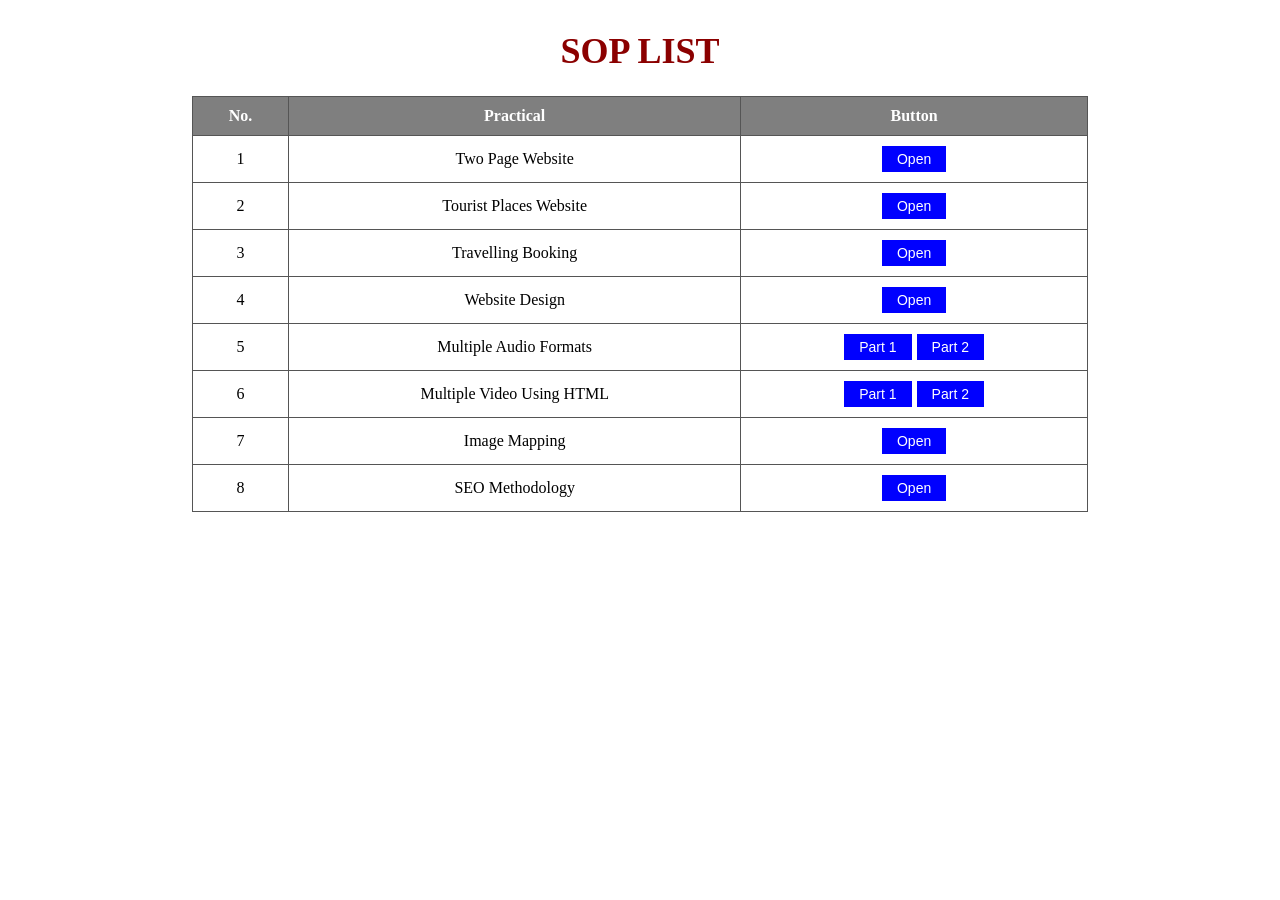
<file: index.html>
<!DOCTYPE html>
<html lang="en">
<head>
<meta charset="UTF-8">
<meta name="viewport" content="width=device-width, initial-scale=1.0">
<title>SOP Index</title>

<style>
body{
    margin:0;
    font-family: "Times New Roman", serif;
    background:#fff;
}

h1{
    text-align:center;
    color:darkred;
    margin-top:30px;
    font-size:36px;
}

table{
    width:70%;
    margin:20px auto;
    border-collapse:collapse;
}

th,td{
    border:1px solid #555;
    padding:10px;
    text-align:center;
}

th{
    background:#7f7f7f;
    color:white;
}

button{
    background:blue;
    color:white;
    border:none;
    padding:5px 15px;
    cursor:pointer;
    font-size:14px;
}

button:hover{
    background:#0000cc;
}

.btn-group{
    display:flex;
    justify-content:center;
    gap:5px;
}
</style>
</head>

<body>

<h1>SOP LIST</h1>

<table>

<tr>
<th>No.</th>
<th>Practical</th>
<th>Button</th>
</tr>

<tr>
<td>1</td>
<td>Two Page Website</td>
<td><a href="Practical1.html">
    <button>Open</button>
</a></td>
</tr>

<tr>
<td>2</td>
<td>Tourist Places Website</td>
<td><a href="Practical2.html">
    <button>Open</button>
</a></td>
</tr>

<tr>
<td>3</td>
<td>Travelling Booking</td>
<td><a href="Practical3.html">
    <button>Open</button>
</a></td>
</tr>

<tr>
<td>4</td>
<td>Website Design</td>
<td><a href="Practical4.html">
    <button>Open</button>
</a></td>
</tr>

<tr>
<td>5</td>
<td>Multiple Audio Formats</td>
<td>
<div class="btn-group">
<a href="Practical5.1.html">
    <button>Part 1</button>
</a>
<a href="Practical5.2.html">
    <button>Part 2</button>
</a>
</div>
</td>
</tr>

<tr>
<td>6</td>
<td>Multiple Video Using HTML</td>
<td>
<div class="btn-group">
    <a href="Practical6.1.html">
<button>Part 1</button>
</a>
<a href="Practical6.2.html">
<button>Part 2</button>
</a>
</div>
</td>
</tr>

<tr>
<td>7</td>
<td>Image Mapping</td>
<td><a href="Practical7.html">
    <button>Open</button>
</a></td>
</tr>

<tr>
<td>8</td>
<td>SEO Methodology</td>
<td><a href="Practical8.html">
    <button>Open</button>
</a></td>
</tr>

</table>

</body>
</html>
</file>
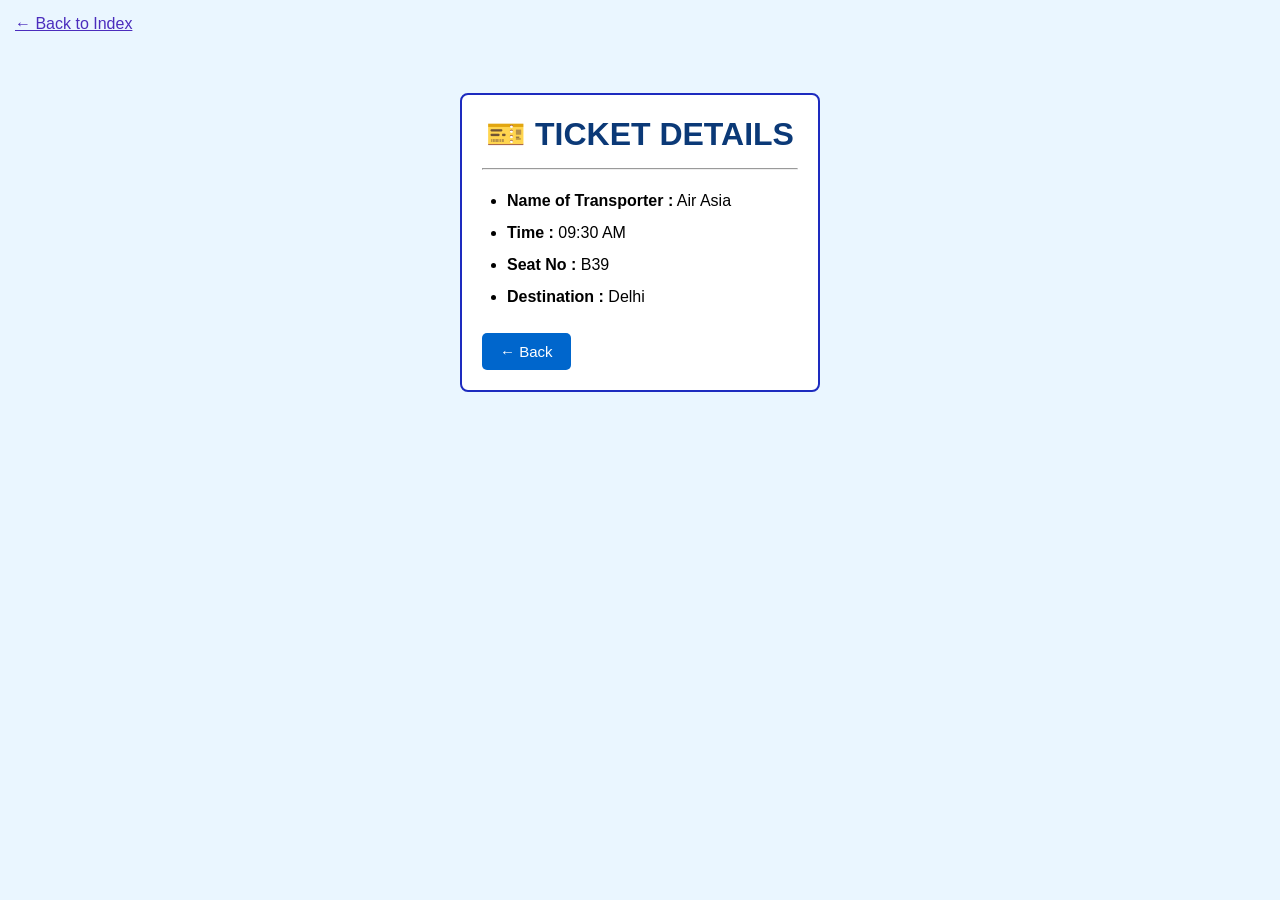
<file: confirem.html>
<!DOCTYPE html>
<html lang="en">
<head>
<meta charset="UTF-8">
<meta name="viewport" content="width=device-width, initial-scale=1.0">
<title>Travel Ticket</title>

<style>
*{
    margin:0;
    padding:0;
    box-sizing:border-box;
    font-family:Arial, sans-serif;
}

body{
    background:#eaf6ff;
}

.back-link{
    margin:15px;
}

.back-link a{
    color:#4b2dbd;
    text-decoration:underline;
    font-size:16px;
}

.container{
    width:360px;
    margin:60px auto;
    background:white;
    border:2px solid #1d2bbf;
    border-radius:8px;
    padding:20px;
}

h1{
    text-align:center;
    color:#0b3977;
    margin-bottom:15px;
}

hr{
    margin-bottom:15px;
}

ul{
    margin-left:25px;
    line-height:2;
}

button{
    margin-top:20px;
    background:#0066cc;
    color:white;
    border:none;
    padding:10px 18px;
    border-radius:5px;
    cursor:pointer;
    font-size:15px;
}

button:hover{
    background:#004da8;
}
</style>

</head>
<body>

<div class="back-link">
    <a href="index.html">← Back to Index</a>
</div>

<div class="container">

<h1>🎫 TICKET DETAILS</h1>

<hr>

<ul>
    <li><strong>Name of Transporter :</strong> Air Asia</li>
    <li><strong>Time :</strong> 09:30 AM</li>
    <li><strong>Seat No :</strong> B39</li>
    <li><strong>Destination :</strong> Delhi</li>
</ul>

<button onclick="history.back()">← Back</button>

</div>

</body>
</html>
</file>
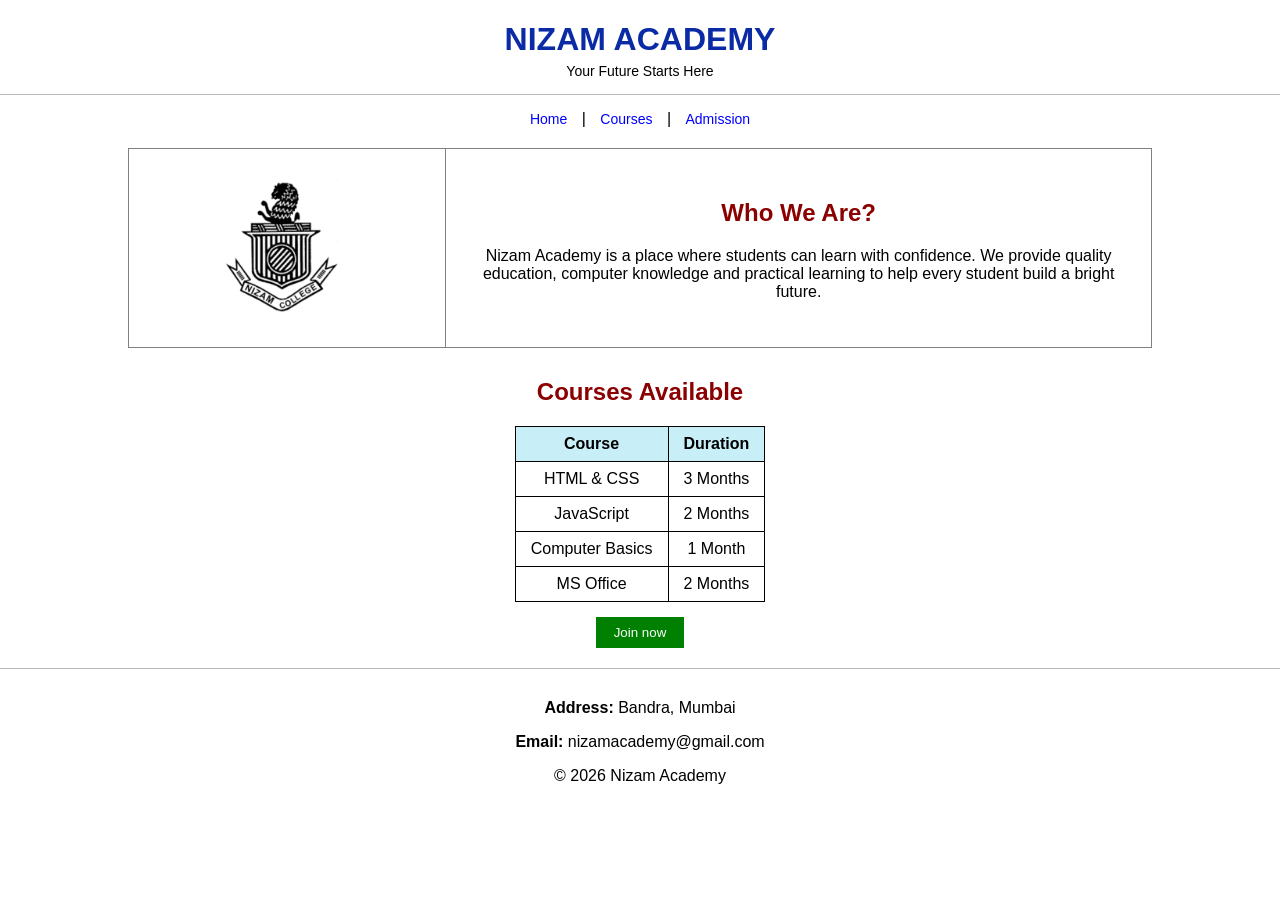
<file: Practical1.html>
<!DOCTYPE html>
<html lang="en">
<head>
<meta charset="UTF-8">
<meta name="viewport" content="width=device-width, initial-scale=1.0">
<title>Nizam Academy</title>

<style>

body{
    margin:0;
    font-family:Arial, sans-serif;
    background:white;
    text-align:center;
}

header{
    margin-top:20px;
}

h1{
    color:#0b2aa5;
    margin-bottom:5px;
}

.tagline{
    font-size:14px;
    margin-bottom:15px;
}

hr{
    border:0;
    border-top:1px solid #bbb;
}

nav{
    margin:15px 0;
}

nav a{
    text-decoration:none;
    color:blue;
    margin:0 10px;
    font-size:14px;
}

.container{
    width:80%;
    margin:20px auto;
}

.about{
    border:1px solid gray;
    display:flex;
}

.logo{
    width:30%;
    border-right:1px solid gray;
    display:flex;
    justify-content:center;
    align-items:center;
    padding:20px;
}

.logo img{
    width:250px;
}

.text{
    width:70%;
    padding:30px;
}

.text h2{
    color:darkred;
}

.course-title{
    color:darkred;
    margin-top:30px;
}

table{
    margin:auto;
    border-collapse:collapse;
}

th,td{
    border:1px solid black;
    padding:8px 15px;
}

th{
    background:#c8eef8;
}

.join{
    margin-top:15px;
}

.join button{
    background:green;
    color:white;
    border:none;
    padding:8px 18px;
    cursor:pointer;
}

footer{
    margin-top:30px;
}

</style>
</head>

<body>

<header>

<h1>NIZAM ACADEMY</h1>

<div class="tagline">
Your Future Starts Here
</div>

<hr>

<nav>
<a href="index.html">Home</a> |
<a href="#">Courses</a> |
<a href="#">Admission</a>
</nav>

</header>

<div class="container">

<div class="about">

<div class="logo">

<img src="Untitled-design-2024-02-12T152559.873.jpg" alt="Logo">

</div>

<div class="text">

<h2>Who We Are?</h2>

<p>
Nizam Academy is a place where students can learn with confidence.
We provide quality education, computer knowledge and practical learning
to help every student build a bright future.
</p>

</div>

</div>

<h2 class="course-title">Courses Available</h2>

<table>

<tr>
<th>Course</th>
<th>Duration</th>
</tr>

<tr>
<td>HTML & CSS</td>
<td>3 Months</td>
</tr>

<tr>
<td>JavaScript</td>
<td>2 Months</td>
</tr>

<tr>
<td>Computer Basics</td>
<td>1 Month</td>
</tr>

<tr>
<td>MS Office</td>
<td>2 Months</td>
</tr>

</table>

<div class="join">
<a href="admission form.html">
    <button>Join now</button>
</a>
</div>

</div>

<hr>

<footer>

<p><strong>Address:</strong> Bandra, Mumbai</p>

<p><strong>Email:</strong> nizamacademy@gmail.com</p>

<p>© 2026 Nizam Academy</p>

</footer>

</body>
</html>
</file>
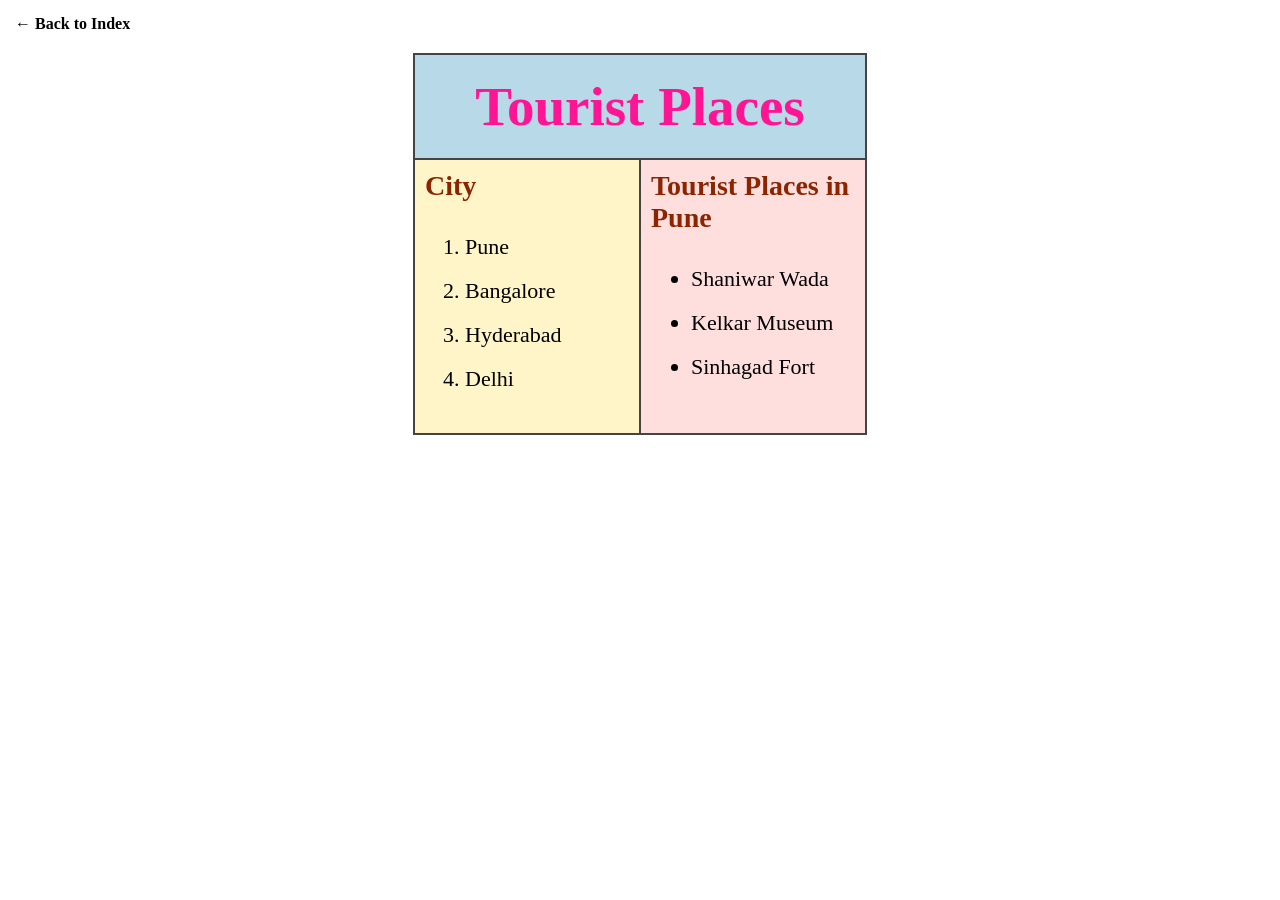
<file: Practical2.html>
<!DOCTYPE html>
<html lang="en">
<head>
<meta charset="UTF-8">
<meta name="viewport" content="width=device-width, initial-scale=1.0">
<title>Tourist Places</title>

<style>
body{
    font-family:"Times New Roman", serif;
    background:white;
    margin:0;
}

.back{
    margin:15px;
}

.back a{
    text-decoration:none;
    color:black;
    font-weight:bold;
}

.container{
    width:450px;
    margin:20px auto;
    border:2px solid #444;
}

.header{
    background:#b8d9e8;
    text-align:center;
    padding:20px;
    border-bottom:2px solid #444;
}

.header h1{
    margin:0;
    color:#ff1493;
    font-size:55px;
}

.content{
    display:flex;
}

.left{
    width:50%;
    background:#fff5c8;
    border-right:2px solid #444;
    padding:10px;
}

.right{
    width:50%;
    background:#ffdede;
    padding:10px;
}

h2{
    margin-top:0;
    color:#8b2500;
    font-size:28px;
}

ol{
    line-height:2;
    font-size:22px;
}

ul{
    line-height:2;
    font-size:22px;
}
</style>
</head>

<body>

<div class="back">
    <a href="index.html">← Back to Index</a>
</div>

<div class="container">

<div class="header">
<h1>Tourist Places</h1>
</div>

<div class="content">

<div class="left">
<h2>City</h2>

<ol>
<li>Pune</li>
<li>Bangalore</li>
<li>Hyderabad</li>
<li>Delhi</li>
</ol>

</div>

<div class="right">

<h2>Tourist Places in Pune</h2>

<ul>
<li>Shaniwar Wada</li>
<li>Kelkar Museum</li>
<li>Sinhagad Fort</li>
</ul>

</div>

</div>

</div>

</body>
</html>
</file>
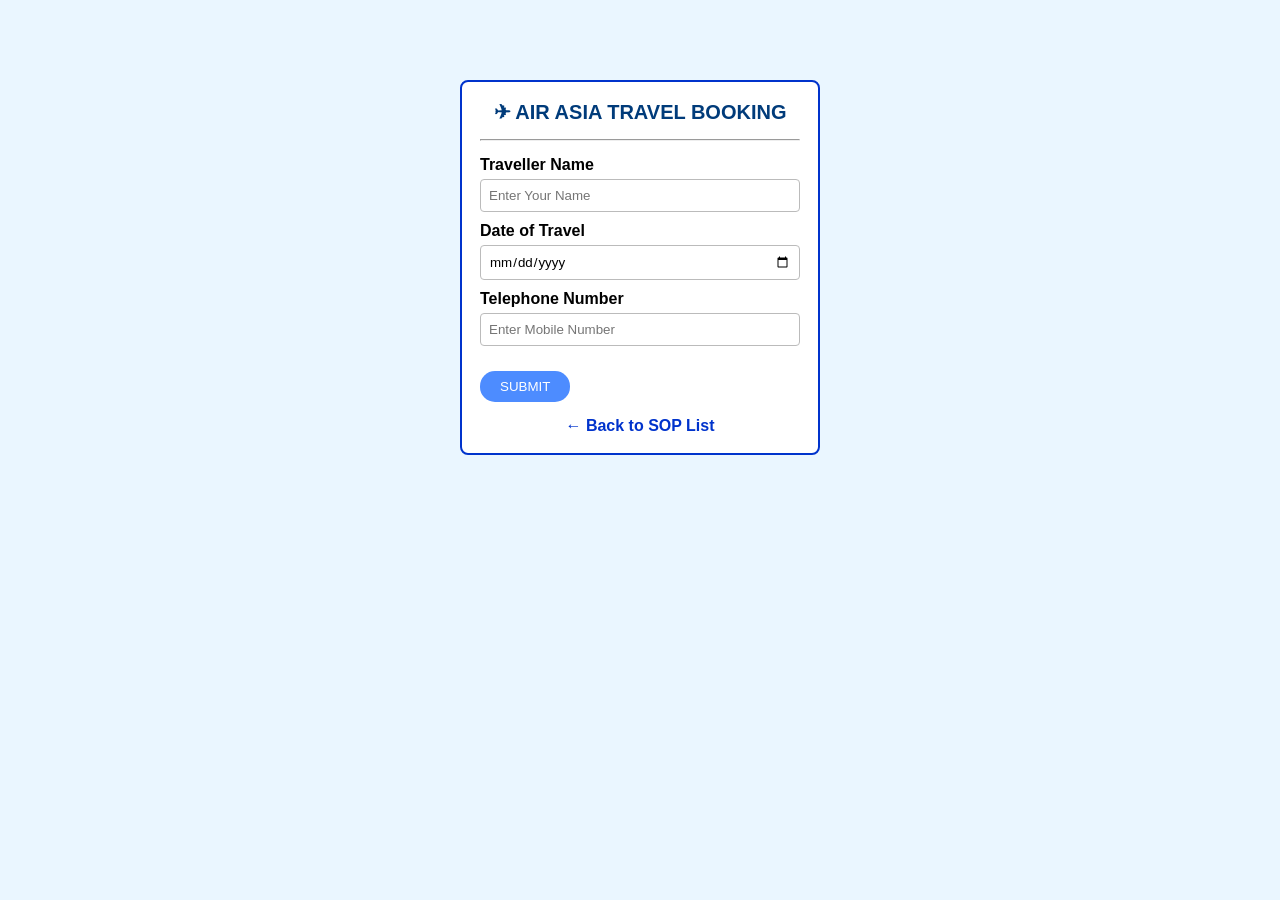
<file: Practical3.html>
<!DOCTYPE html>
<html lang="en">
<head>
<meta charset="UTF-8">
<meta name="viewport" content="width=device-width, initial-scale=1.0">
<title>Air Asia Travel Booking</title>

<style>
*{
    margin:0;
    padding:0;
    box-sizing:border-box;
    font-family:Arial, sans-serif;
}

body{
    background:#eaf6ff;
}

.container{
    width:360px;
    margin:80px auto;
    background:#fff;
    border:2px solid #0033cc;
    border-radius:8px;
    padding:18px;
}

h1{
    text-align:center;
    color:#003b7a;
    font-size:20px;
    margin-bottom:15px;
}

hr{
    margin-bottom:15px;
}

label{
    font-weight:bold;
    display:block;
    margin-top:10px;
    margin-bottom:5px;
}

input{
    width:100%;
    padding:8px;
    border:1px solid #bbb;
    border-radius:4px;
}

button{
    margin-top:25px;
    background:#4d8cff;
    color:white;
    border:none;
    padding:8px 20px;
    border-radius:15px;
    cursor:pointer;
}

button:hover{
    background:#1e5fff;
}

.back{
    margin-top:15px;
    text-align:center;
}

.back a{
    text-decoration:none;
    color:#0033cc;
    font-weight:bold;
}
</style>
</head>

<body>

<div class="container">

<h1>✈ AIR ASIA TRAVEL BOOKING</h1>

<hr>

<form action="confirem.html">

<label>Traveller Name</label>
<input type="text" placeholder="Enter Your Name">

<label>Date of Travel</label>
<input type="date">

<label>Telephone Number</label>
<input type="tel" placeholder="Enter Mobile Number">

<button type="submit">SUBMIT</button>

</form>

<div class="back">
    <a href="index.html">← Back to SOP List</a>
</div>

</div>

</body>
</html>
</file>
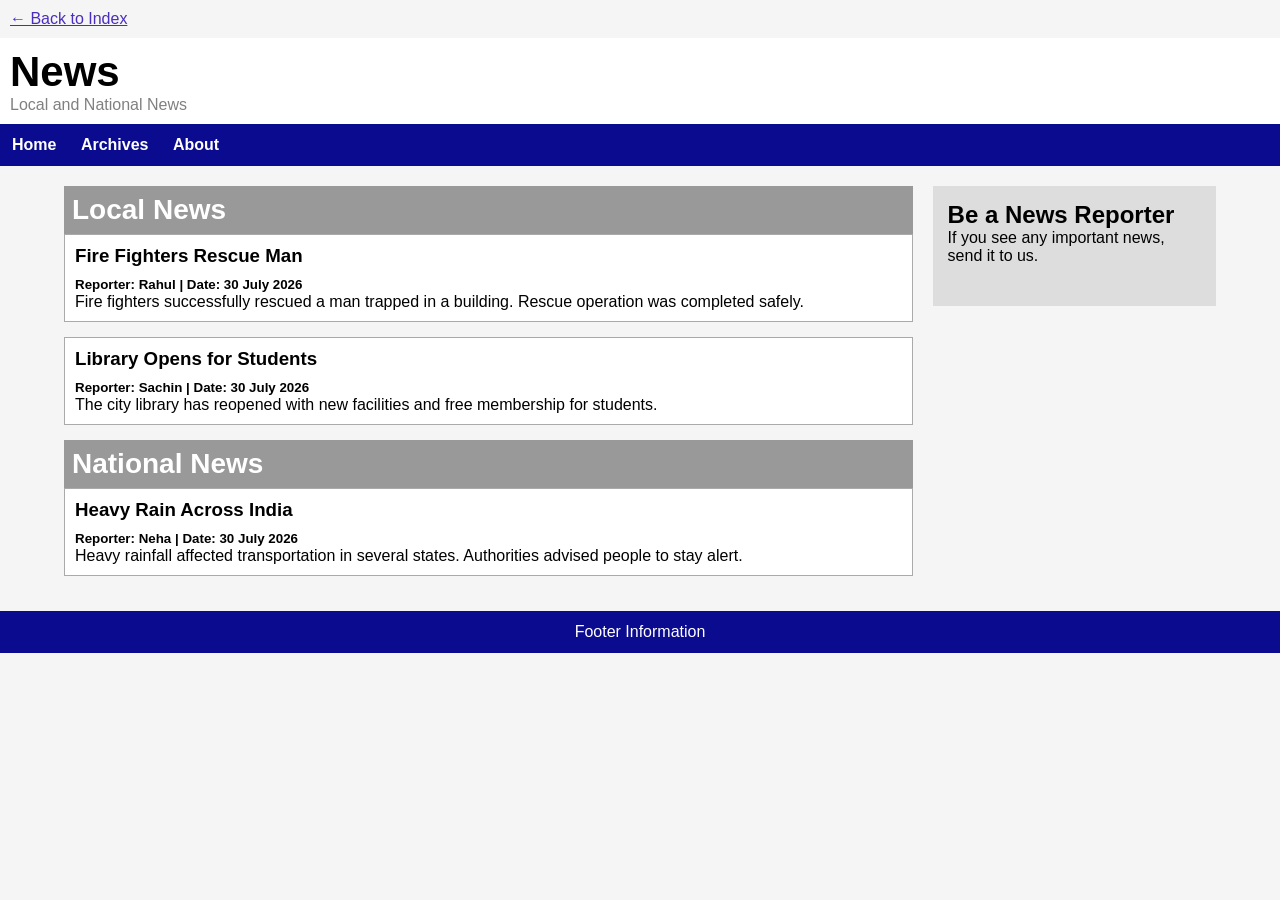
<file: Practical4.html>
<!DOCTYPE html>
<html lang="en">
<head>
<meta charset="UTF-8">
<meta name="viewport" content="width=device-width, initial-scale=1.0">
<title>News Website</title>

<style>
*{
    margin:0;
    padding:0;
    box-sizing:border-box;
    font-family:Arial, sans-serif;
}

body{
    background:#f5f5f5;
}

.back{
    padding:10px;
}

.back a{
    color:#4b2dbd;
}

header{
    background:white;
    padding:10px;
}

header h1{
    font-size:42px;
}

header p{
    color:gray;
}

nav{
    background:#0b0b8f;
    padding:12px;
}

nav a{
    color:white;
    text-decoration:none;
    margin-right:20px;
    font-weight:bold;
}

.container{
    width:90%;
    margin:20px auto;
    display:flex;
    gap:20px;
}

.left{
    width:75%;
}

.right{
    width:25%;
    background:#ddd;
    padding:15px;
    height:120px;
}

.section-title{
    background:#999;
    color:white;
    padding:8px;
    font-size:28px;
    font-weight:bold;
}

.news-box{
    background:white;
    border:1px solid #aaa;
    padding:10px;
    margin-bottom:15px;
}

.news-box h3{
    margin-bottom:8px;
}

.news-box small{
    font-weight:bold;
}

footer{
    background:#0b0b8f;
    color:white;
    text-align:center;
    padding:12px;
    margin-top:20px;
}
</style>

</head>

<body>

<div class="back">
    <a href="index.html">← Back to Index</a>
</div>

<header>
<h1>News</h1>
<p>Local and National News</p>
</header>

<nav>
<a href="index.html">Home</a>
<a href="#">Archives</a>
<a href="#">About</a>
</nav>

<div class="container">

<div class="left">

<div class="section-title">Local News</div>

<div class="news-box">
<h3>Fire Fighters Rescue Man</h3>
<small>Reporter: Rahul | Date: 30 July 2026</small>
<p>Fire fighters successfully rescued a man trapped in a building. Rescue operation was completed safely.</p>
</div>

<div class="news-box">
<h3>Library Opens for Students</h3>
<small>Reporter: Sachin | Date: 30 July 2026</small>
<p>The city library has reopened with new facilities and free membership for students.</p>
</div>

<div class="section-title">National News</div>

<div class="news-box">
<h3>Heavy Rain Across India</h3>
<small>Reporter: Neha | Date: 30 July 2026</small>
<p>Heavy rainfall affected transportation in several states. Authorities advised people to stay alert.</p>
</div>

</div>

<div class="right">
<h2>Be a News Reporter</h2>
<p>If you see any important news, send it to us.</p>
</div>

</div>

<footer>
Footer Information
</footer>

</body>
</html>
</file>
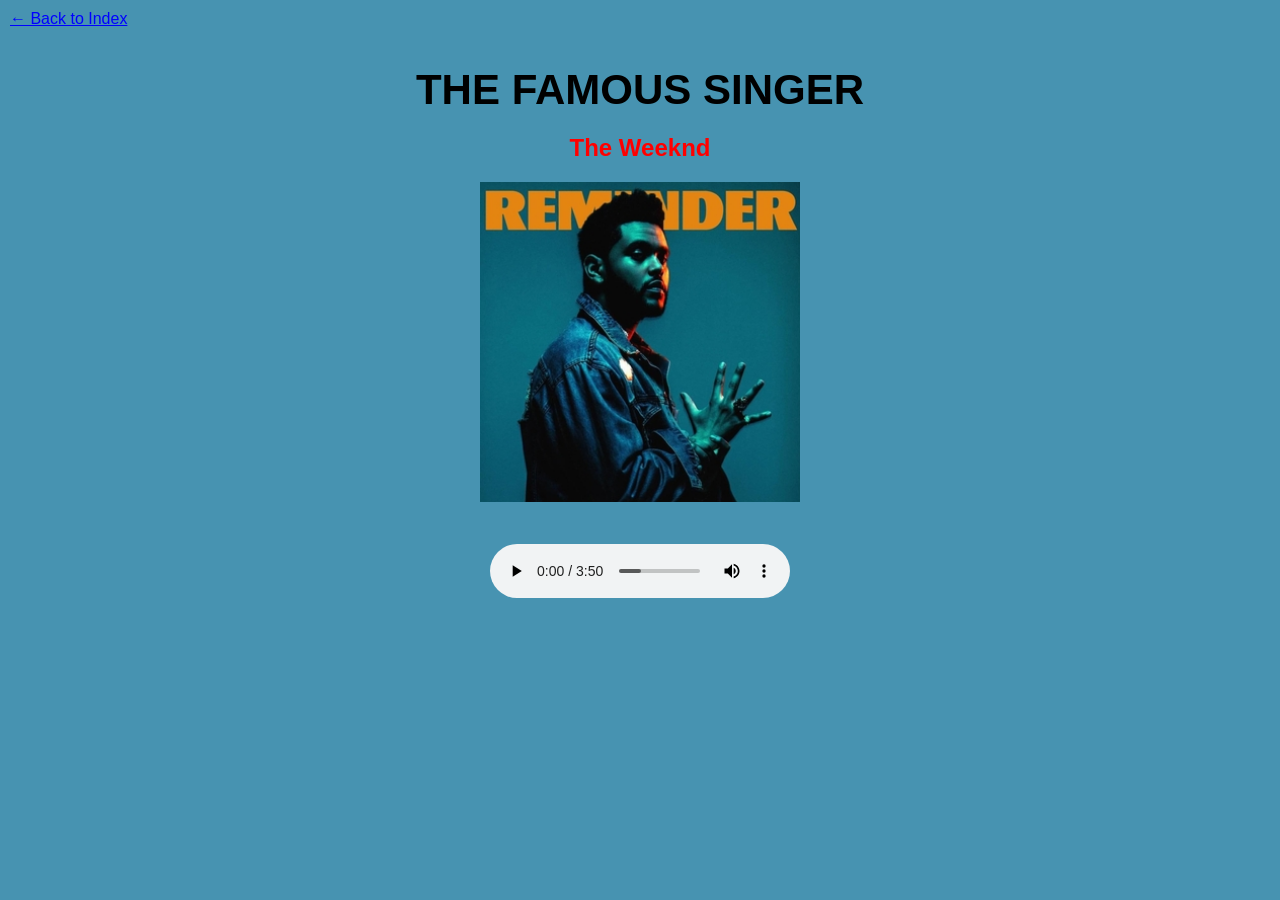
<file: Practical5.1.html>
<!DOCTYPE html>
<html lang="en">
<head>
<meta charset="UTF-8">
<meta name="viewport" content="width=device-width, initial-scale=1.0">
<title>Audio Example</title>

<style>
body{
    margin:0;
    font-family:Arial, sans-serif;
    background:#4793b1;
    text-align:center;
}

.back{
    text-align:left;
    padding:10px;
}

.back a{
    color:blue;
}

.container{
    margin-top:20px;
}

h1{
    font-size:42px;
    margin-bottom:10px;
}

h2{
    color:red;
    margin-bottom:20px;
}

img{
    width:320px;
    height:320px;
    object-fit:cover;
}

audio{
    margin-top:20px;
}
</style>

</head>
<body>

<div class="back">
    <a href="index.html">← Back to Index</a>
</div>

<div class="container">

<h1>THE FAMOUS SINGER</h1>

<h2>The Weeknd</h2>

<img src="The_Weeknd_-_Reminder_(Cover_Art).jpg" alt="The Weeknd">

<br><br>

<audio controls autoplay>
    <source src="The Weeknd - Reminder (Official Video).mp3" type="audio/mpeg">
    Your browser does not support the audio element.
</audio>

</div>

</body>
</html>
</file>
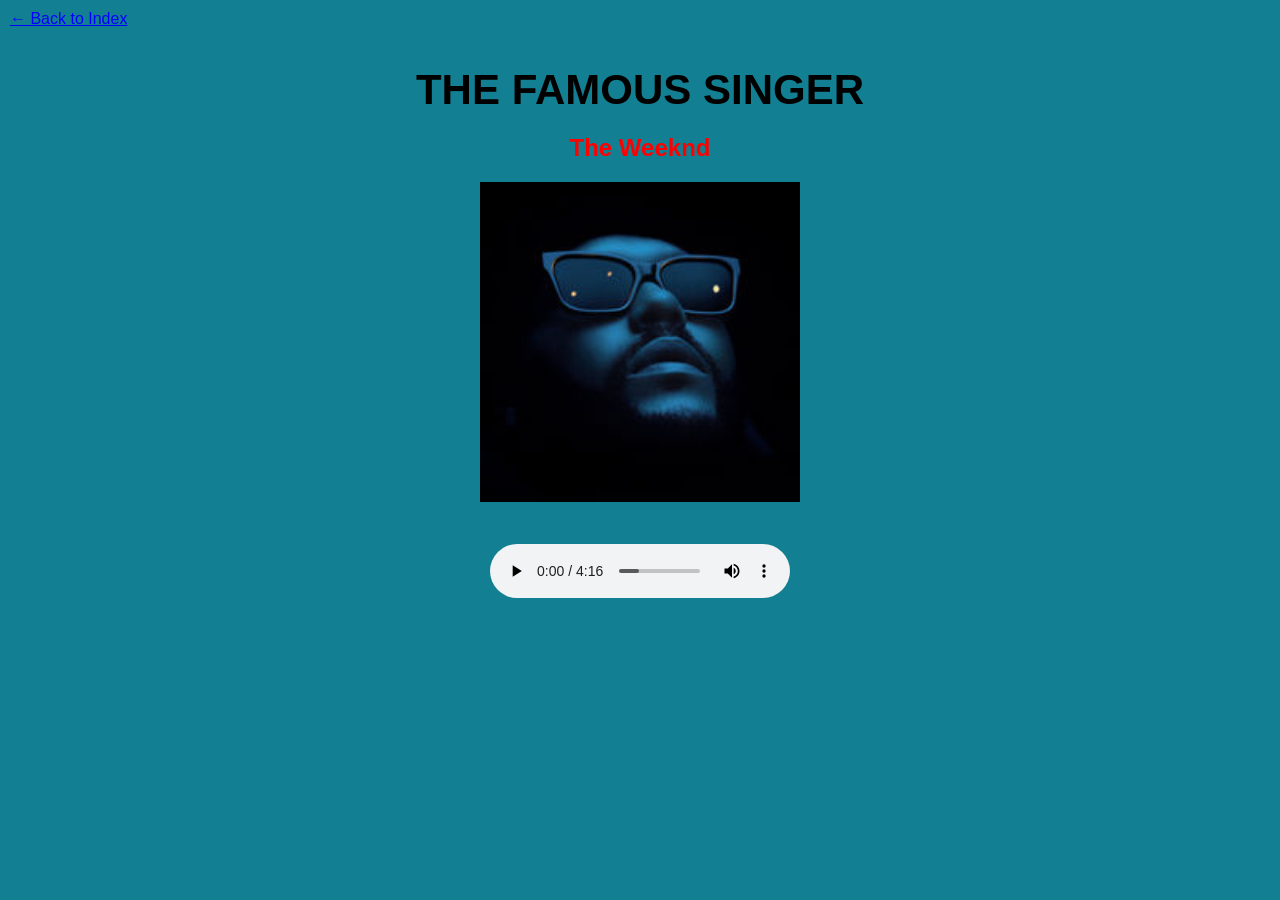
<file: Practical5.2.html>
<!DOCTYPE html>
<html lang="en">
<head>
<meta charset="UTF-8">
<meta name="viewport" content="width=device-width, initial-scale=1.0">
<title>Audio Example</title>

<style>
body{
    margin:0;
    font-family:Arial, sans-serif;
    background:#127f92;
    text-align:center;
}

.back{
    text-align:left;
    padding:10px;
}

.back a{
    color:blue;
}

.container{
    margin-top:20px;
}

h1{
    font-size:42px;
    margin-bottom:10px;
}

h2{
    color:red;
    margin-bottom:20px;
}

img{
    width:320px;
    height:320px;
    object-fit:cover;
}

audio{
    margin-top:20px;
}
</style>

</head>
<body>

<div class="back">
    <a href="index.html">← Back to Index</a>
</div>

<div class="container">

<h1>THE FAMOUS SINGER</h1>

<h2>The Weeknd</h2>

<img src="200x200.jpg" alt="The Weeknd">

<br><br>

<audio controls autoplay>
    <source src="The Weeknd, Playboi Carti - Timeless.mp3" type="audio/mpeg">
    Your browser does not support the audio element.
</audio>

</div>

</body>
</html>
</file>
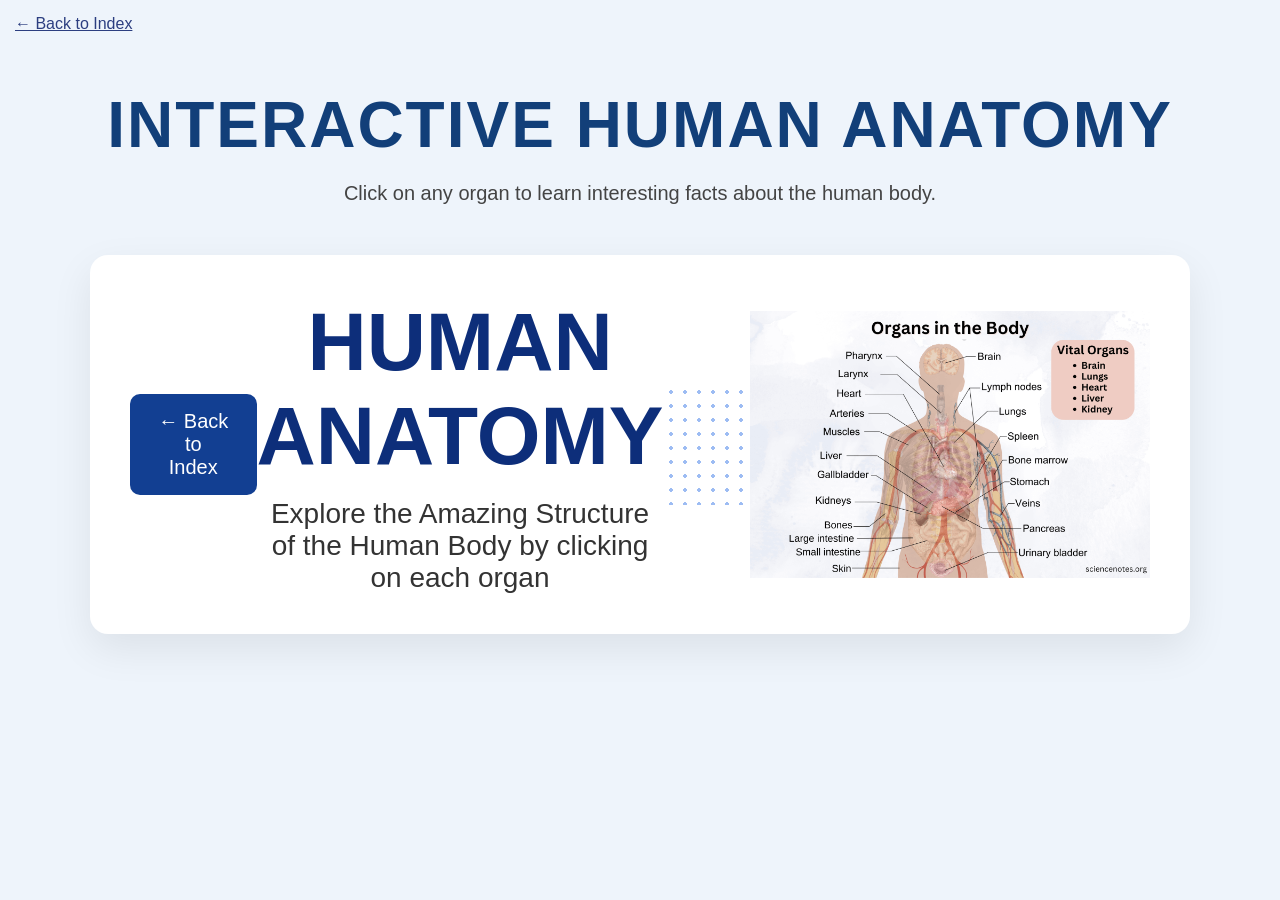
<file: Practical7.html>
<!DOCTYPE html>
<html lang="en">
<head>
<meta charset="UTF-8">
<meta name="viewport" content="width=device-width, initial-scale=1.0">
<title>Interactive Human Anatomy</title>
<link rel="stylesheet" href="style.css">
</head>
<body>

<a href="index.html" class="back-link">← Back to Index</a>

<section class="hero">

    <h1>INTERACTIVE HUMAN ANATOMY</h1>

    <p>
        Click on any organ to learn interesting facts about the human body.
    </p>

    <div class="banner">

        <button class="btn">
            ← Back to Index
        </button>

        <div class="content">
            <h2>HUMAN ANATOMY</h2>

            <p>
                Explore the Amazing Structure of the Human Body by clicking on each organ
            </p>
        </div>

        <div class="dots"></div>

        <img src="Organs-in-the-Body-Diagram.png" width="400" alt="Human Diagram">

    </div>

</section>

</body>
</html>
</file>
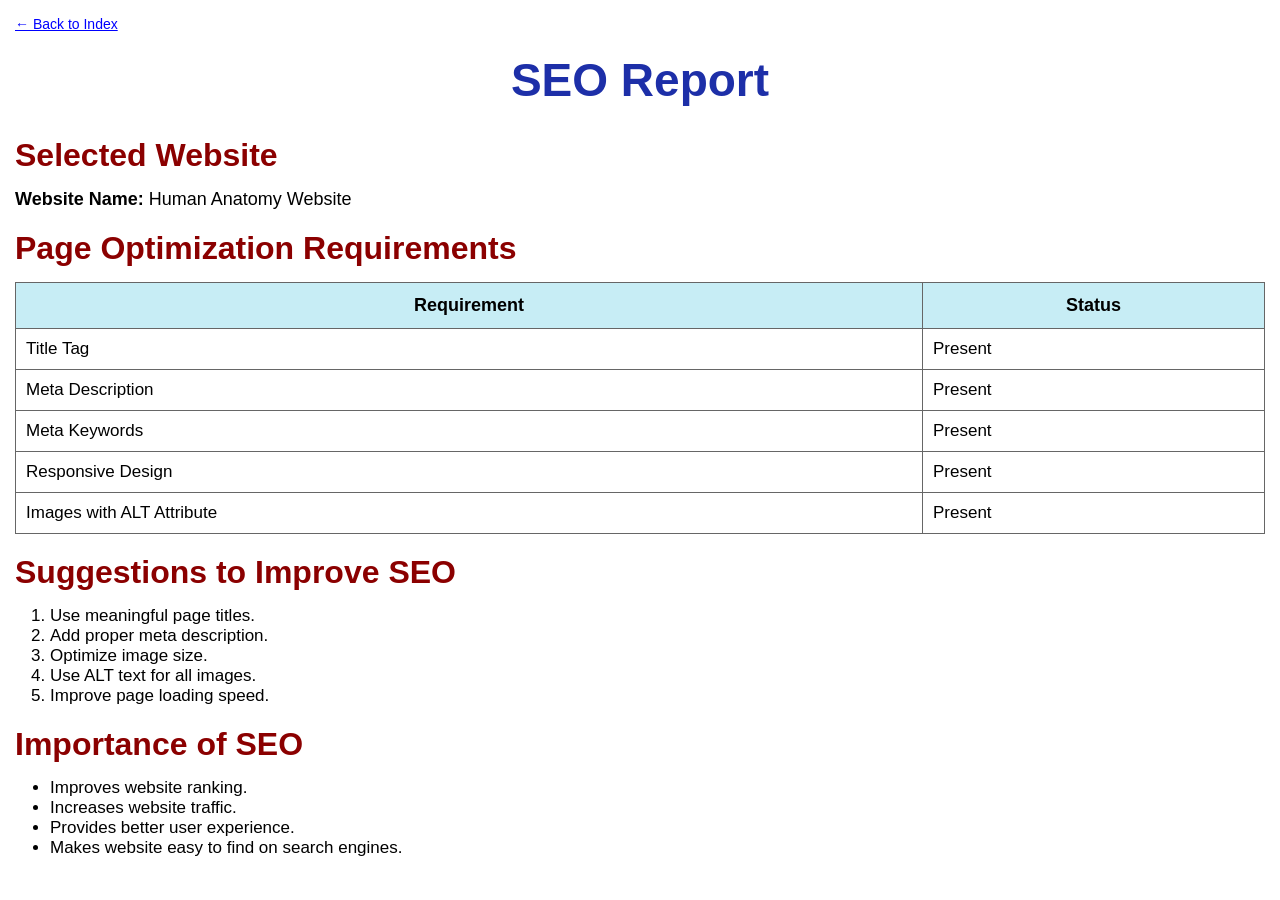
<file: Practical8.html>
<!DOCTYPE html>
<html lang="en">
<head>
<meta charset="UTF-8">
<meta name="viewport" content="width=device-width, initial-scale=1.0">
<title>SEO Report</title>

<style>
*{
    margin:0;
    padding:0;
    box-sizing:border-box;
    font-family:Arial, Helvetica, sans-serif;
}

body{
    background:#ffffff;
    padding:15px;
    color:#000;
}

a{
    color:blue;
    font-size:14px;
}

h1{
    text-align:center;
    color:#1d2fa8;
    margin:20px 0 30px;
    font-size:46px;
}

.section-title{
    color:#8B0000;
    font-size:32px;
    margin:20px 0 15px;
    font-weight:bold;
}

.website-info{
    margin-bottom:20px;
    font-size:18px;
}

table{
    width:100%;
    border-collapse:collapse;
    margin-top:15px;
}

table, th, td{
    border:1px solid #666;
}

th{
    background:#c7edf5;
    padding:12px;
    text-align:center;
    font-size:18px;
}

td{
    padding:10px;
    font-size:17px;
}

ol{
    margin-left:35px;
    margin-top:10px;
    font-size:17px;
}

ul{
    margin-left:35px;
    margin-top:10px;
    font-size:17px;
}

.content{
    width:100%;
}
</style>

</head>

<body>

<a href="index.html">&larr; Back to Index</a>

<h1>SEO Report</h1>

<div class="content">

    <div class="section-title">Selected Website</div>

    <div class="website-info">
        <strong>Website Name:</strong> Human Anatomy Website
    </div>

    <div class="section-title">Page Optimization Requirements</div>

    <table>
        <tr>
            <th>Requirement</th>
            <th>Status</th>
        </tr>

        <tr>
            <td>Title Tag</td>
            <td>Present</td>
        </tr>

        <tr>
            <td>Meta Description</td>
            <td>Present</td>
        </tr>

        <tr>
            <td>Meta Keywords</td>
            <td>Present</td>
        </tr>

        <tr>
            <td>Responsive Design</td>
            <td>Present</td>
        </tr>

        <tr>
            <td>Images with ALT Attribute</td>
            <td>Present</td>
        </tr>
    </table>

    <div class="section-title">Suggestions to Improve SEO</div>

    <ol>
        <li>Use meaningful page titles.</li>
        <li>Add proper meta description.</li>
        <li>Optimize image size.</li>
        <li>Use ALT text for all images.</li>
        <li>Improve page loading speed.</li>
    </ol>

    <div class="section-title">Importance of SEO</div>

    <ul>
        <li>Improves website ranking.</li>
        <li>Increases website traffic.</li>
        <li>Provides better user experience.</li>
        <li>Makes website easy to find on search engines.</li>
    </ul>

</div>

</body>
</html>
</file>
<file: style.css>
*{
    margin:0;
    padding:0;
    box-sizing:border-box;
    font-family:Arial, Helvetica, sans-serif;
}

body{
    background:#eef4fb;
}

.back-link{
    margin:15px;
    display:inline-block;
    color:#2c3e80;
}

.hero{
    text-align:center;
    margin-top:40px;
}

.hero h1{
    font-size:64px;
    color:#123f79;
    font-weight:800;
    letter-spacing:2px;
}

.hero>p{
    margin-top:20px;
    color:#444;
    font-size:20px;
}

.banner{

    width:1100px;
    max-width:95%;
    margin:50px auto;
    background:white;

    border-radius:18px;

    box-shadow:0 15px 40px rgba(0,0,0,.08);

    padding:40px;

    display:flex;
    align-items:center;
    justify-content:space-between;

    position:relative;

    overflow:hidden;
}

.btn{

    background:#123f92;
    color:white;

    border:none;

    padding:16px 28px;

    border-radius:10px;

    font-size:20px;

    cursor:pointer;
}

.content{
    flex:1;
}

.content h2{

    color:#0d2e7a;

    font-size:82px;

    font-weight:900;

    margin-bottom:15px;
}

.content p{

    font-size:28px;

    color:#333;
}

.dots{

    width:180px;
    height:120px;

    background-image:radial-gradient(#9dbcf3 2px, transparent 2px);

    background-size:14px 14px;
}
</file>
